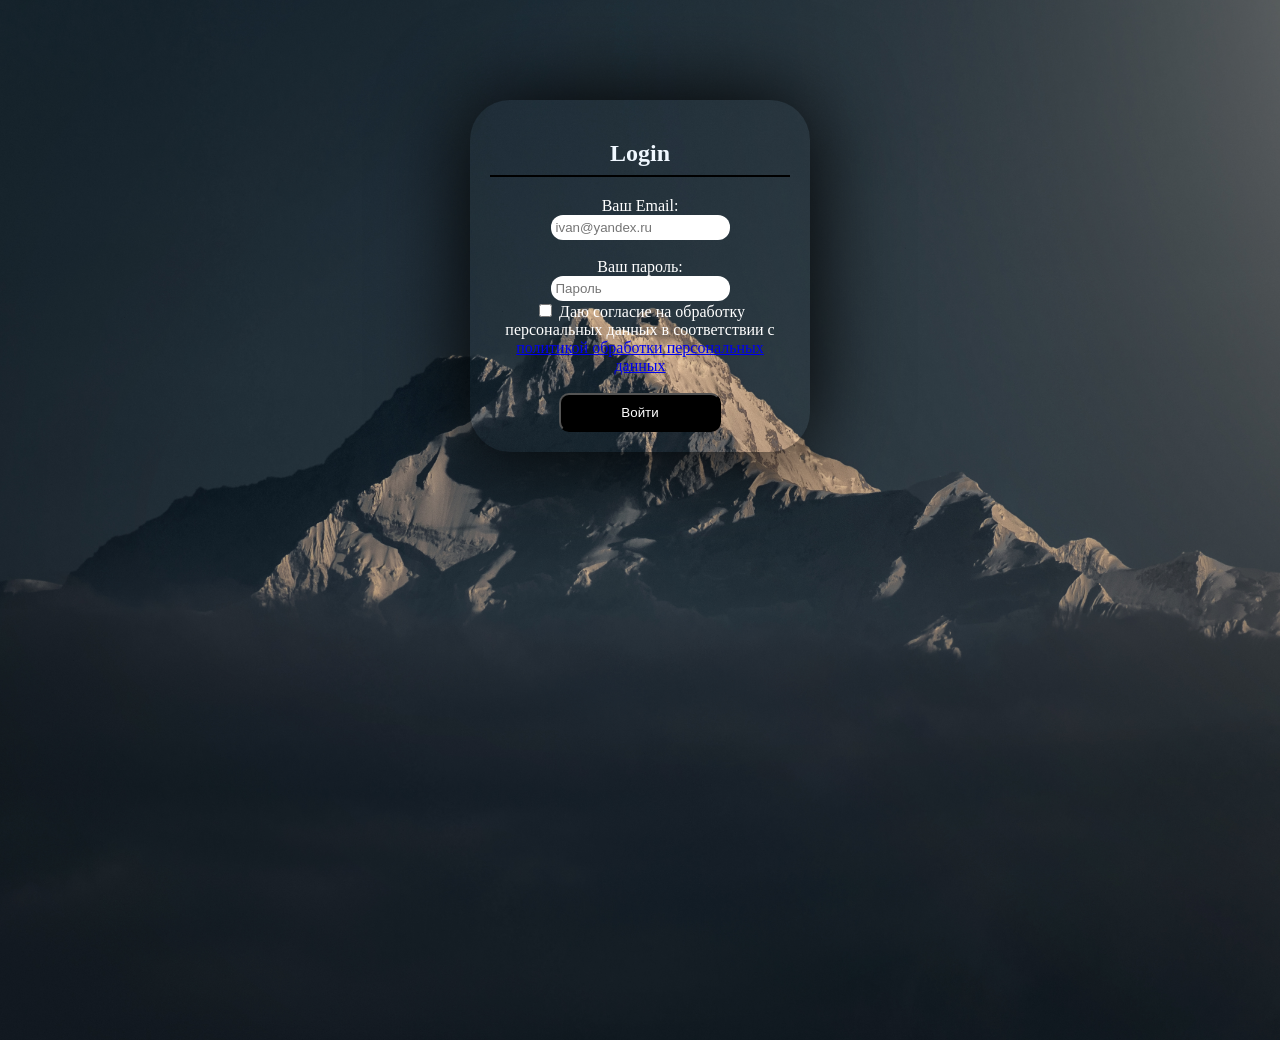
<file: index/index.html>
<!DOCTYPE html>
<html lang="ru">
<head>
  <meta charset="UTF-8">
  <meta name="viewport" content="width=device-width, initial-scale=1.0">
  <link rel="stylesheet" href="/index/style.css">
  <title>Форма авторизации</title>
</head>
<body>
  <form class="form" action="submit" method="post">
    <h2 >Login</h2>
    <div class="emai">
      <label for="email">Ваш Email:</label><br>
      <input
        type="email"
        id="email"
        name="your_email"
        pattern="^[a-zA-Z0-9._%+-]+@[a-zA-Z0-9.-]+\.[a-zA-Z]{2,}$"
        placeholder="ivan@yandex.ru"
        required
      >
    </div>
    <br>
    <div class="pass">
      <label for="password">Ваш пароль:</label><br>
      <input
        type="password"
        id="password"
        name="your_password"
        placeholder="Пароль"
        minlength="7"
        pattern="(?=.*[a-zA-Z]).{8,}"
        title="Минимум 8 символов, 
        хотя бы одна латинская буква"
        required
      >
    </div>
    <div class="consent">
      <input type="checkbox" 
        name="your_kaptcha" 
        id="kaptcha"
        required
       >

      <label for="kaptcha">Даю согласие на обработку <br>персональных данных в соответствии с <a class="pk" href="/privacy/privacy.html">политикой обработки персональных данных</a></label>
    </div>
    <br>
  <button type="submit">Войти</button>
  </form>
</body>
</html>
</file>
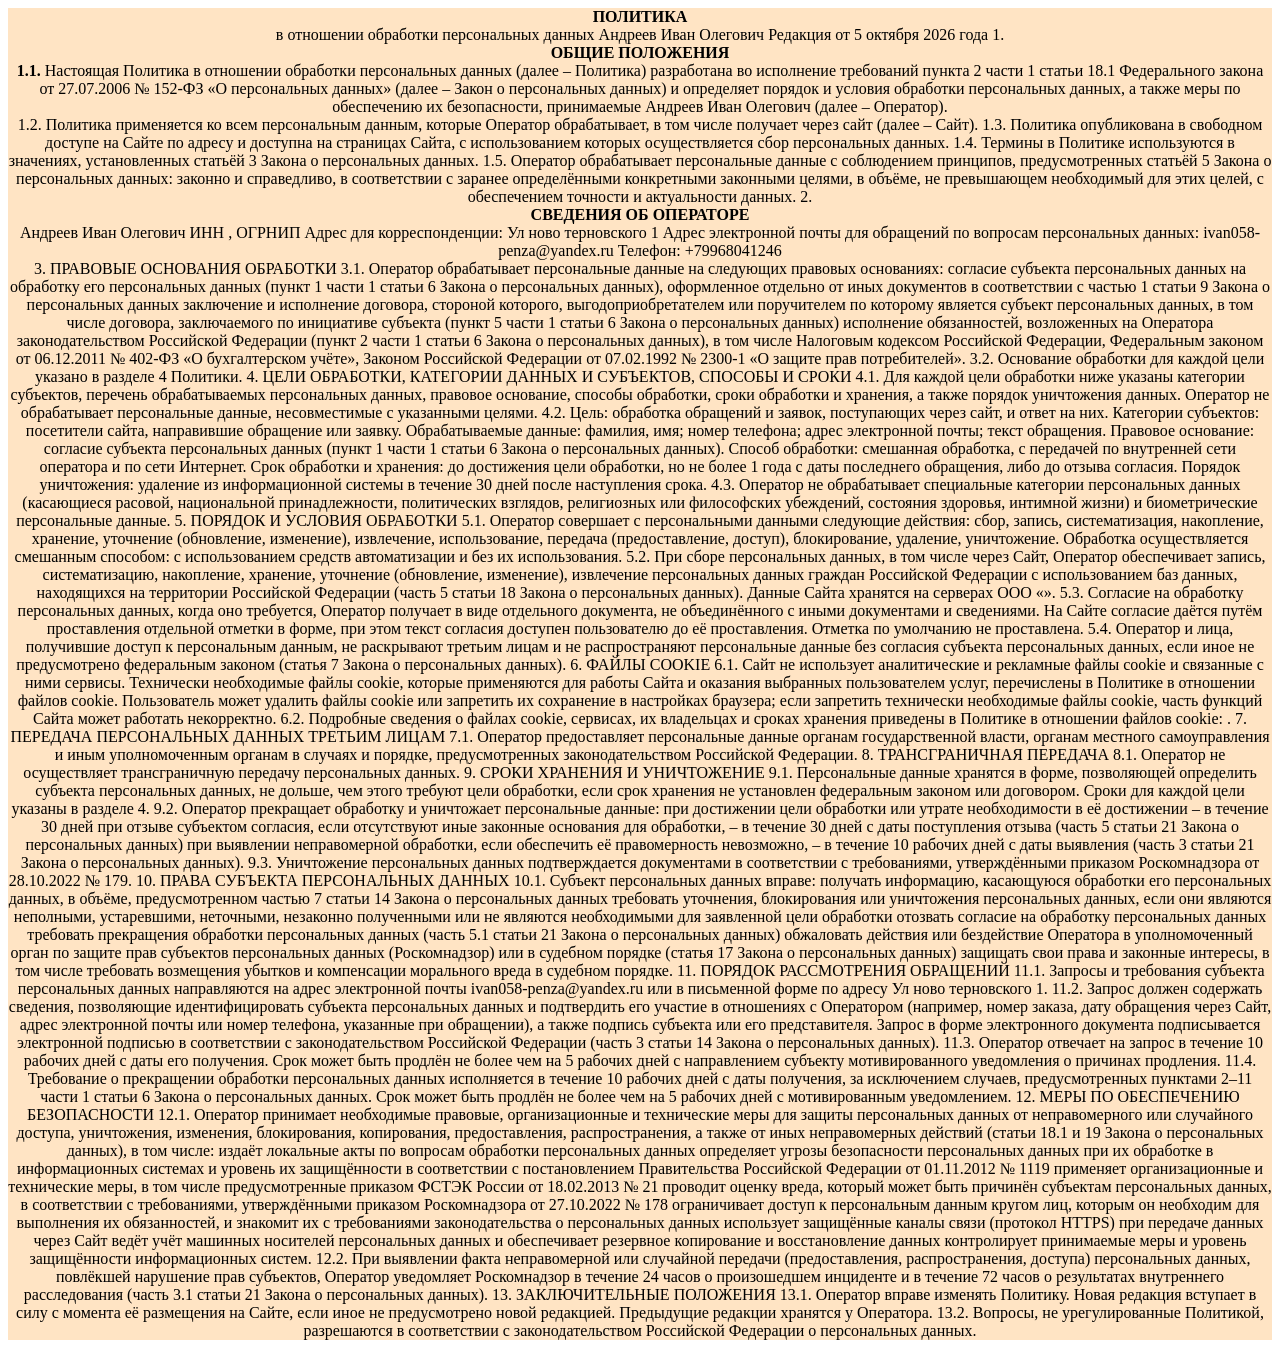
<file: privacy/privacy.html>
<!DOCTYPE html>
<html lang="ru">
<head>
    <meta charset="UTF-8">
    <meta name="viewport" content="width=device-width, initial-scale=1.0">
    <link rel="stylesheet" href="privacy.css">
    <title>Политика конфедициальности</title>
</head>
<body>
    <p><strong>ПОЛИТИКА</strong><br>
в отношении обработки персональных данных
Андреев Иван Олегович

Редакция от 5 октября 2026 года

1. <br><strong>ОБЩИЕ ПОЛОЖЕНИЯ</strong><br>
<b>1.1.</b> Настоящая Политика в отношении обработки персональных данных (далее – Политика) разработана во исполнение требований пункта 2 части 1 статьи 18.1 Федерального закона от 27.07.2006 № 152-ФЗ «О персональных данных» (далее – Закон о персональных данных) и определяет порядок и условия обработки персональных данных, а также меры по обеспечению их безопасности, принимаемые Андреев Иван Олегович (далее – Оператор).<br>

1.2. Политика применяется ко всем персональным данным, которые Оператор обрабатывает, в том числе получает через сайт (далее – Сайт).

1.3. Политика опубликована в свободном доступе на Сайте по адресу и доступна на страницах Сайта, с использованием которых осуществляется сбор персональных данных.

1.4. Термины в Политике используются в значениях, установленных статьёй 3 Закона о персональных данных.

1.5. Оператор обрабатывает персональные данные с соблюдением принципов, предусмотренных статьёй 5 Закона о персональных данных: законно и справедливо, в соответствии с заранее определёнными конкретными законными целями, в объёме, не превышающем необходимый для этих целей, с обеспечением точности и актуальности данных.

2. <br><strong>СВЕДЕНИЯ ОБ ОПЕРАТОРЕ</strong><br>
Андреев Иван Олегович
ИНН , ОГРНИП
Адрес для корреспонденции: Ул ново терновского 1
Адрес электронной почты для обращений по вопросам персональных данных: ivan058-penza@yandex.ru
Телефон: +79968041246 <br>

3. ПРАВОВЫЕ ОСНОВАНИЯ ОБРАБОТКИ
3.1. Оператор обрабатывает персональные данные на следующих правовых основаниях:

согласие субъекта персональных данных на обработку его персональных данных (пункт 1 части 1 статьи 6 Закона о персональных данных), оформленное отдельно от иных документов в соответствии с частью 1 статьи 9 Закона о персональных данных
заключение и исполнение договора, стороной которого, выгодоприобретателем или поручителем по которому является субъект персональных данных, в том числе договора, заключаемого по инициативе субъекта (пункт 5 части 1 статьи 6 Закона о персональных данных)
исполнение обязанностей, возложенных на Оператора законодательством Российской Федерации (пункт 2 части 1 статьи 6 Закона о персональных данных), в том числе Налоговым кодексом Российской Федерации, Федеральным законом от 06.12.2011 № 402-ФЗ «О бухгалтерском учёте», Законом Российской Федерации от 07.02.1992 № 2300-1 «О защите прав потребителей».
3.2. Основание обработки для каждой цели указано в разделе 4 Политики.

4. ЦЕЛИ ОБРАБОТКИ, КАТЕГОРИИ ДАННЫХ И СУБЪЕКТОВ, СПОСОБЫ И СРОКИ
4.1. Для каждой цели обработки ниже указаны категории субъектов, перечень обрабатываемых персональных данных, правовое основание, способы обработки, сроки обработки и хранения, а также порядок уничтожения данных. Оператор не обрабатывает персональные данные, несовместимые с указанными целями.

4.2. Цель: обработка обращений и заявок, поступающих через сайт, и ответ на них.
Категории субъектов: посетители сайта, направившие обращение или заявку.
Обрабатываемые данные: фамилия, имя; номер телефона; адрес электронной почты; текст обращения.
Правовое основание: согласие субъекта персональных данных (пункт 1 части 1 статьи 6 Закона о персональных данных).
Способ обработки: смешанная обработка, с передачей по внутренней сети оператора и по сети Интернет.
Срок обработки и хранения: до достижения цели обработки, но не более 1 года с даты последнего обращения, либо до отзыва согласия.
Порядок уничтожения: удаление из информационной системы в течение 30 дней после наступления срока.

4.3. Оператор не обрабатывает специальные категории персональных данных (касающиеся расовой, национальной принадлежности, политических взглядов, религиозных или философских убеждений, состояния здоровья, интимной жизни) и биометрические персональные данные.

5. ПОРЯДОК И УСЛОВИЯ ОБРАБОТКИ
5.1. Оператор совершает с персональными данными следующие действия: сбор, запись, систематизация, накопление, хранение, уточнение (обновление, изменение), извлечение, использование, передача (предоставление, доступ), блокирование, удаление, уничтожение. Обработка осуществляется смешанным способом: с использованием средств автоматизации и без их использования.

5.2. При сборе персональных данных, в том числе через Сайт, Оператор обеспечивает запись, систематизацию, накопление, хранение, уточнение (обновление, изменение), извлечение персональных данных граждан Российской Федерации с использованием баз данных, находящихся на территории Российской Федерации (часть 5 статьи 18 Закона о персональных данных). Данные Сайта хранятся на серверах ООО «».

5.3. Согласие на обработку персональных данных, когда оно требуется, Оператор получает в виде отдельного документа, не объединённого с иными документами и сведениями. На Сайте согласие даётся путём проставления отдельной отметки в форме, при этом текст согласия доступен пользователю до её проставления. Отметка по умолчанию не проставлена.

5.4. Оператор и лица, получившие доступ к персональным данным, не раскрывают третьим лицам и не распространяют персональные данные без согласия субъекта персональных данных, если иное не предусмотрено федеральным законом (статья 7 Закона о персональных данных).

6. ФАЙЛЫ COOKIE
6.1. Сайт не использует аналитические и рекламные файлы cookie и связанные с ними сервисы. Технически необходимые файлы cookie, которые применяются для работы Сайта и оказания выбранных пользователем услуг, перечислены в Политике в отношении файлов cookie. Пользователь может удалить файлы cookie или запретить их сохранение в настройках браузера; если запретить технически необходимые файлы cookie, часть функций Сайта может работать некорректно.

6.2. Подробные сведения о файлах cookie, сервисах, их владельцах и сроках хранения приведены в Политике в отношении файлов cookie: .

7. ПЕРЕДАЧА ПЕРСОНАЛЬНЫХ ДАННЫХ ТРЕТЬИМ ЛИЦАМ
7.1. Оператор предоставляет персональные данные органам государственной власти, органам местного самоуправления и иным уполномоченным органам в случаях и порядке, предусмотренных законодательством Российской Федерации.

8. ТРАНСГРАНИЧНАЯ ПЕРЕДАЧА
8.1. Оператор не осуществляет трансграничную передачу персональных данных.

9. СРОКИ ХРАНЕНИЯ И УНИЧТОЖЕНИЕ
9.1. Персональные данные хранятся в форме, позволяющей определить субъекта персональных данных, не дольше, чем этого требуют цели обработки, если срок хранения не установлен федеральным законом или договором. Сроки для каждой цели указаны в разделе 4.

9.2. Оператор прекращает обработку и уничтожает персональные данные:

при достижении цели обработки или утрате необходимости в её достижении – в течение 30 дней
при отзыве субъектом согласия, если отсутствуют иные законные основания для обработки, – в течение 30 дней с даты поступления отзыва (часть 5 статьи 21 Закона о персональных данных)
при выявлении неправомерной обработки, если обеспечить её правомерность невозможно, – в течение 10 рабочих дней с даты выявления (часть 3 статьи 21 Закона о персональных данных).
9.3. Уничтожение персональных данных подтверждается документами в соответствии с требованиями, утверждёнными приказом Роскомнадзора от 28.10.2022 № 179.

10. ПРАВА СУБЪЕКТА ПЕРСОНАЛЬНЫХ ДАННЫХ
10.1. Субъект персональных данных вправе:

получать информацию, касающуюся обработки его персональных данных, в объёме, предусмотренном частью 7 статьи 14 Закона о персональных данных
требовать уточнения, блокирования или уничтожения персональных данных, если они являются неполными, устаревшими, неточными, незаконно полученными или не являются необходимыми для заявленной цели обработки
отозвать согласие на обработку персональных данных
требовать прекращения обработки персональных данных (часть 5.1 статьи 21 Закона о персональных данных)
обжаловать действия или бездействие Оператора в уполномоченный орган по защите прав субъектов персональных данных (Роскомнадзор) или в судебном порядке (статья 17 Закона о персональных данных)
защищать свои права и законные интересы, в том числе требовать возмещения убытков и компенсации морального вреда в судебном порядке.
11. ПОРЯДОК РАССМОТРЕНИЯ ОБРАЩЕНИЙ
11.1. Запросы и требования субъекта персональных данных направляются на адрес электронной почты ivan058-penza@yandex.ru или в письменной форме по адресу Ул ново терновского 1.

11.2. Запрос должен содержать сведения, позволяющие идентифицировать субъекта персональных данных и подтвердить его участие в отношениях с Оператором (например, номер заказа, дату обращения через Сайт, адрес электронной почты или номер телефона, указанные при обращении), а также подпись субъекта или его представителя. Запрос в форме электронного документа подписывается электронной подписью в соответствии с законодательством Российской Федерации (часть 3 статьи 14 Закона о персональных данных).

11.3. Оператор отвечает на запрос в течение 10 рабочих дней с даты его получения. Срок может быть продлён не более чем на 5 рабочих дней с направлением субъекту мотивированного уведомления о причинах продления.

11.4. Требование о прекращении обработки персональных данных исполняется в течение 10 рабочих дней с даты получения, за исключением случаев, предусмотренных пунктами 2–11 части 1 статьи 6 Закона о персональных данных. Срок может быть продлён не более чем на 5 рабочих дней с мотивированным уведомлением.

12. МЕРЫ ПО ОБЕСПЕЧЕНИЮ БЕЗОПАСНОСТИ
12.1. Оператор принимает необходимые правовые, организационные и технические меры для защиты персональных данных от неправомерного или случайного доступа, уничтожения, изменения, блокирования, копирования, предоставления, распространения, а также от иных неправомерных действий (статьи 18.1 и 19 Закона о персональных данных), в том числе:

издаёт локальные акты по вопросам обработки персональных данных
определяет угрозы безопасности персональных данных при их обработке в информационных системах и уровень их защищённости в соответствии с постановлением Правительства Российской Федерации от 01.11.2012 № 1119
применяет организационные и технические меры, в том числе предусмотренные приказом ФСТЭК России от 18.02.2013 № 21
проводит оценку вреда, который может быть причинён субъектам персональных данных, в соответствии с требованиями, утверждёнными приказом Роскомнадзора от 27.10.2022 № 178
ограничивает доступ к персональным данным кругом лиц, которым он необходим для выполнения их обязанностей, и знакомит их с требованиями законодательства о персональных данных
использует защищённые каналы связи (протокол HTTPS) при передаче данных через Сайт
ведёт учёт машинных носителей персональных данных и обеспечивает резервное копирование и восстановление данных
контролирует принимаемые меры и уровень защищённости информационных систем.
12.2. При выявлении факта неправомерной или случайной передачи (предоставления, распространения, доступа) персональных данных, повлёкшей нарушение прав субъектов, Оператор уведомляет Роскомнадзор в течение 24 часов о произошедшем инциденте и в течение 72 часов о результатах внутреннего расследования (часть 3.1 статьи 21 Закона о персональных данных).

13. ЗАКЛЮЧИТЕЛЬНЫЕ ПОЛОЖЕНИЯ
13.1. Оператор вправе изменять Политику. Новая редакция вступает в силу с момента её размещения на Сайте, если иное не предусмотрено новой редакцией. Предыдущие редакции хранятся у Оператора.

13.2. Вопросы, не урегулированные Политикой, разрешаются в соответствии с законодательством Российской Федерации о персональных данных.</p>
</body>
</html>
</file>
<file: index/style.css>
body{
    padding: 100px 20px 40px;
    background-image: url("/foto/m.jpg"); /* Путь к вашей картинке */
    background-size: cover; /* Масштабирует так, чтобы закрыть весь блок, возможно обрезание краёв */
    background-position: center; /* Центрирует изображение */
    background-repeat:no-repeat; /* Не повторяет картинку */
    min-height: 100vh; /* Заполняет всю высоту окна браузера (на весь экран) */
    margin: 0; /* Убирает отступы */
}
.emai{
    text-align: center;
    color: rgb(255, 255, 255);
}
.pass{
    text-align: center;
    color: rgb(255, 255, 255);
}
button{
  display: flex;
  margin: 0 auto;
  color: rgb(255, 255, 255);
  background:rgb(0, 0, 0);
  border: 2px solid f0f0;
  border-radius: 10px;
  padding: 10px 60px;
}
button:hover{
  background-color: rgb(137, 88, 88);
  cursor: pointer;
}
h2 {
  text-align: center;
  position: relative;
  padding-bottom: 10px; /* Отступ снизу, чтобы линия не сливалась с текстом */
  font-family: cursive; /*Задаёт шрифт текста */
  color: aliceblue;
}
.consent{
  color: white;
  text-align: center;
}
.pk{
  font-family: cursive;
}
h2::after {
  content: "";
  position: absolute;
  left: 0;
  bottom: 0;
  width: 100%; /* Полная ширина */
  height: 2px;
  background-color: #000000;
}
.form{
  padding: 20px;
  border-radius: 40px;
  box-shadow: 0 0 90px;
  display: inline-block;
  width: 300px;
  margin: 0 auto;
  display:block;
}
input[type="email"]{
  border: 0px;
  border-radius: 12px;
  background-color: #fff;
  padding: 5px;
}
input[type="email"]:focus{
  outline: none;
}
input[type="password"]{
  border: 0px;
  border-radius: 12px;
  background-color: #fff;
  padding: 5px;
}
input[type="password"]:focus{
  outline: none;
}
</file>
<file: privacy/privacy.css>
p{

    background-color:bisque;
    border: none;
    margin: 0 auto;
    text-align: center;
    font-family: cursive;
}
</file>
